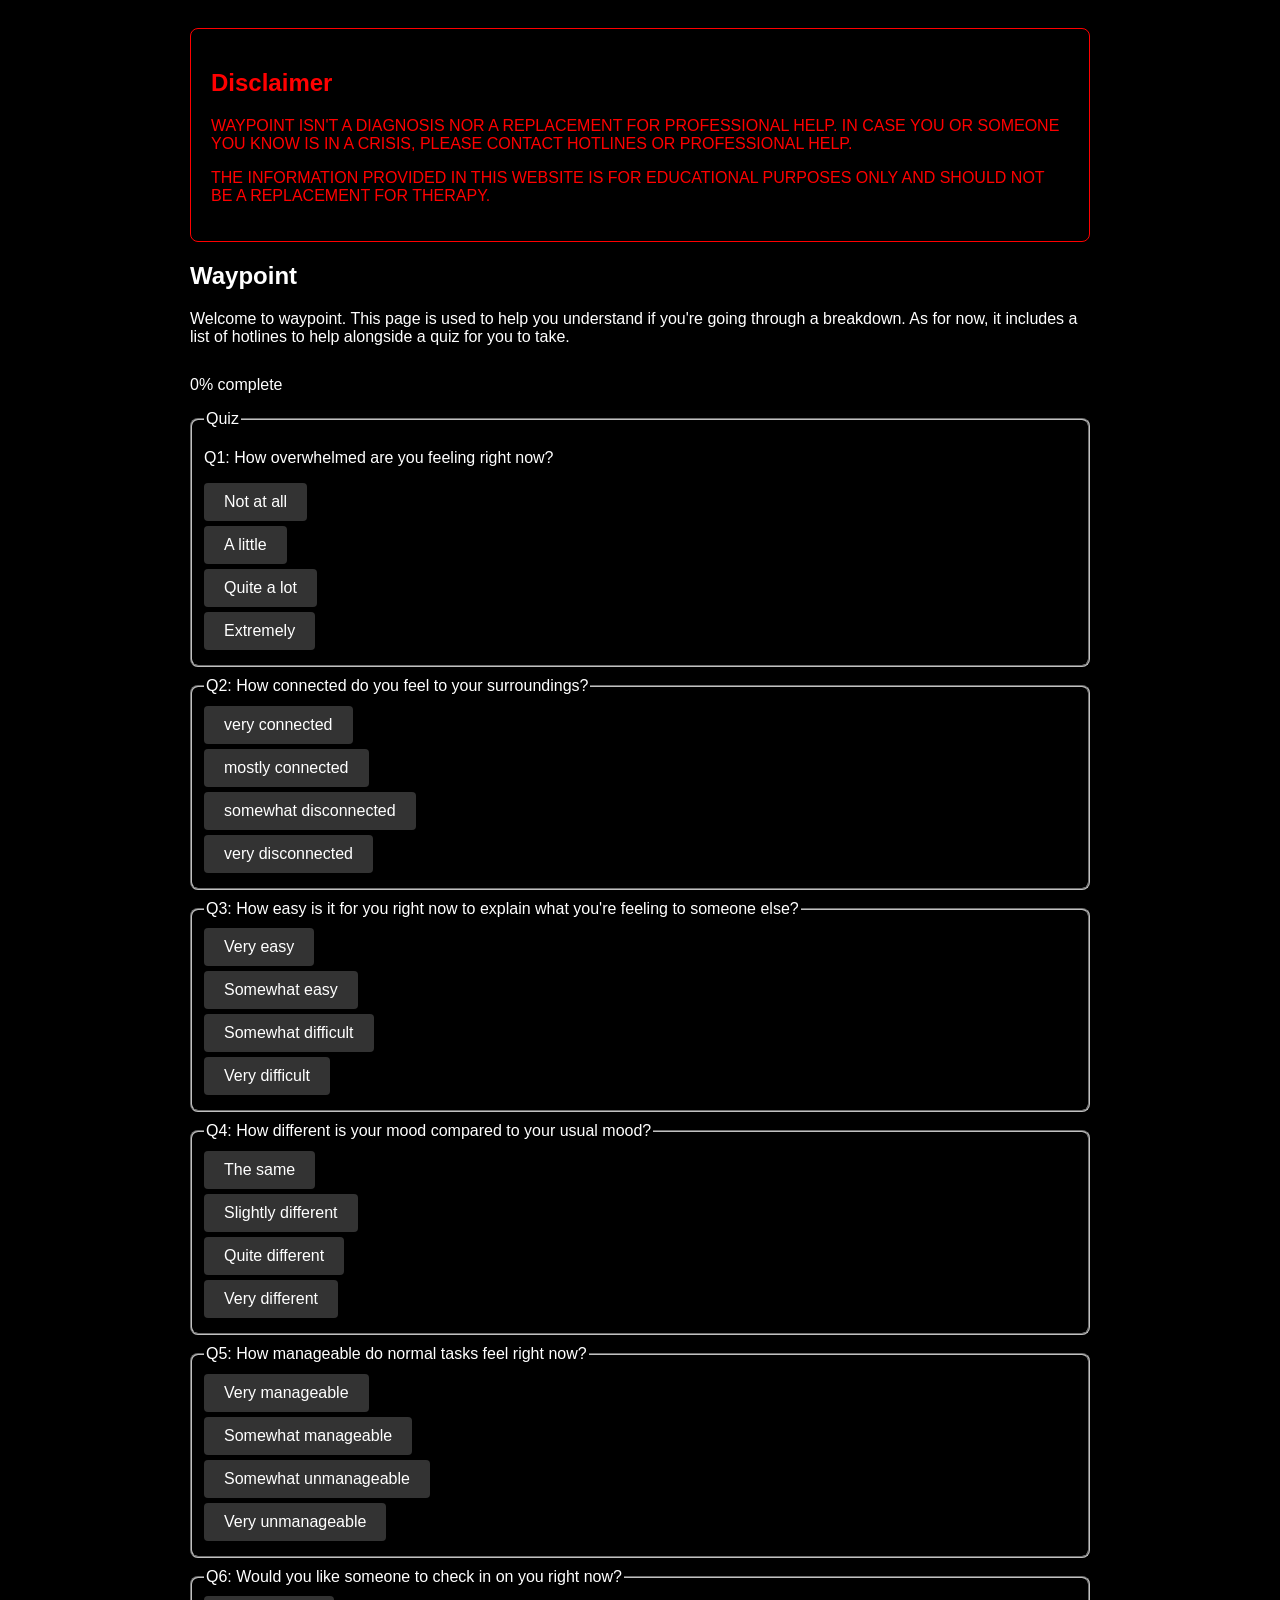
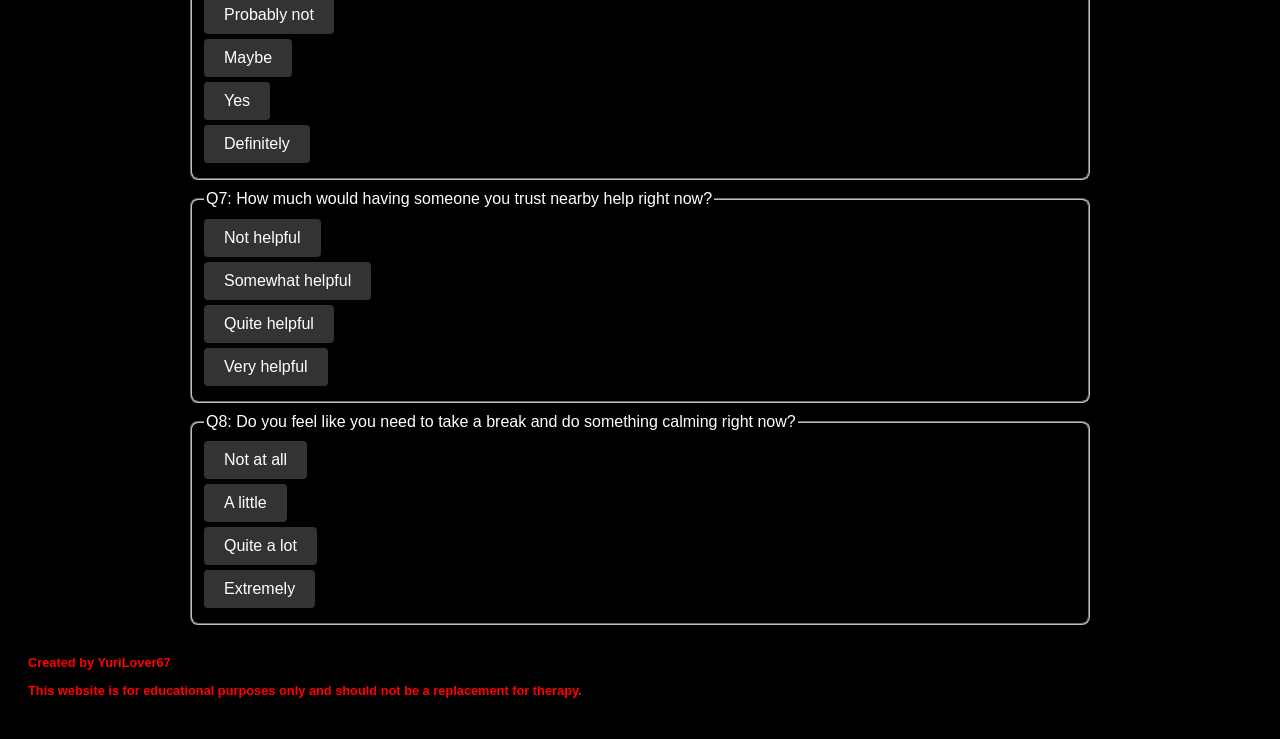
<file: index.html>
<!DOCTYPE html>
<html lang="en">

<head>
    <meta charset="UTF-8">
    <meta http-equiv="X-UA-Compatible" content="IE=edge">
    <meta name="viewport" content="width=device-width, initial-scale=1.0">

    <link href="waypoint.css" rel="stylesheet">

    <title>Waypoint</title>
</head>

<body>

    <div class="container">
        <section class="disclaimer">

        <h1 class="important">Disclaimer</h1>

         <p>
        WAYPOINT ISN'T A DIAGNOSIS NOR A REPLACEMENT FOR PROFESSIONAL HELP.
        IN CASE YOU OR SOMEONE YOU KNOW IS IN A CRISIS, PLEASE CONTACT
        HOTLINES OR PROFESSIONAL HELP.
    </p>

    <p>
        THE INFORMATION PROVIDED IN THIS WEBSITE IS FOR EDUCATIONAL PURPOSES
        ONLY AND SHOULD NOT BE A REPLACEMENT FOR THERAPY.
    </p>
        </section>

        <section class="welcome">
            <h1>Waypoint</h1>

        <p>
            Welcome to waypoint. This page is used to help you understand if you're going through a breakdown.
            As for now, it includes a list of hotlines to help alongside a quiz for you to take.
        </p>
    </section>

    <section class="quiz">
        <p class="progress">0% complete</p>
        <fieldset>
            <legend>Quiz</legend>
            <p>
                Q1:
                How overwhelmed are you feeling right now?
            </p>
            <button>Not at all</button>
            <button>A little</button>
            <button>Quite a lot</button>
            <button>Extremely</button>
        </fieldset>


        <fieldset>
            <legend>
                Q2:
                How connected do you feel to your surroundings?
            </legend>
            <button>very connected</button>
            <button>mostly connected</button>
        <button>somewhat disconnected</button>
        <button>very disconnected</button>
        </fieldset>

        <fieldset>
        <legend>
            Q3:
            How easy is it for you right now to explain what you're feeling to someone else?
        </legend>
        <button>Very easy</button>
        <button>Somewhat easy</button>
        <button>Somewhat difficult</button>
        <button>Very difficult</button>
        </fieldset>

        <fieldset>
            <legend>
                Q4:
                How different is your mood compared to your usual mood?
            </legend>
            <button>The same</button>
            <button>Slightly different</button>
        <button>Quite different</button>
        <button>Very different</button>
        </fieldset>

        <fieldset>
            <legend>
                Q5:
                How manageable do normal tasks feel right now?
            </legend>
            <button>Very manageable</button>
            <button>Somewhat manageable</button>
        <button>Somewhat unmanageable</button>
        <button>Very unmanageable</button>
        </fieldset>
        
        <fieldset>
        <legend>
            Q6:
            Would you like someone to check in on you right now?
        </legend>
        <button>Probably not</button>
        <button>Maybe</button>
        <button>Yes</button>
        <button>Definitely</button>
        </fieldset>      
        
        <fieldset>
            <legend>
                Q7:
                How much would having someone you trust nearby help right now?
            </legend>
            <button>Not helpful</button>
            <button>Somewhat helpful</button>
        <button>Quite helpful</button>
        <button>Very helpful</button>
        </fieldset>

        <fieldset>
            <legend>
                Q8:
                Do you feel like you need to take a break and do something calming right now?
            </legend>
            <button>Not at all</button>
        <button>A little</button>
        <button>Quite a lot</button>
        <button>Extremely</button>
        </fieldset>

            <p id="quiz-done" class="done">Done</p>
    </section>

    <section class="result" id="result">
    <h2 id="result-text"></h2>
    <button id="continue-btn">Continue to resources</button>
</section>

    </div>

<footer>
    <p>Created by YuriLover67</p>
    <p class="important">This website is for educational purposes only and should not be a replacement for therapy.</p>
</footer>
<script src="waypoint.js"></script>
</body>
</html>
</file>
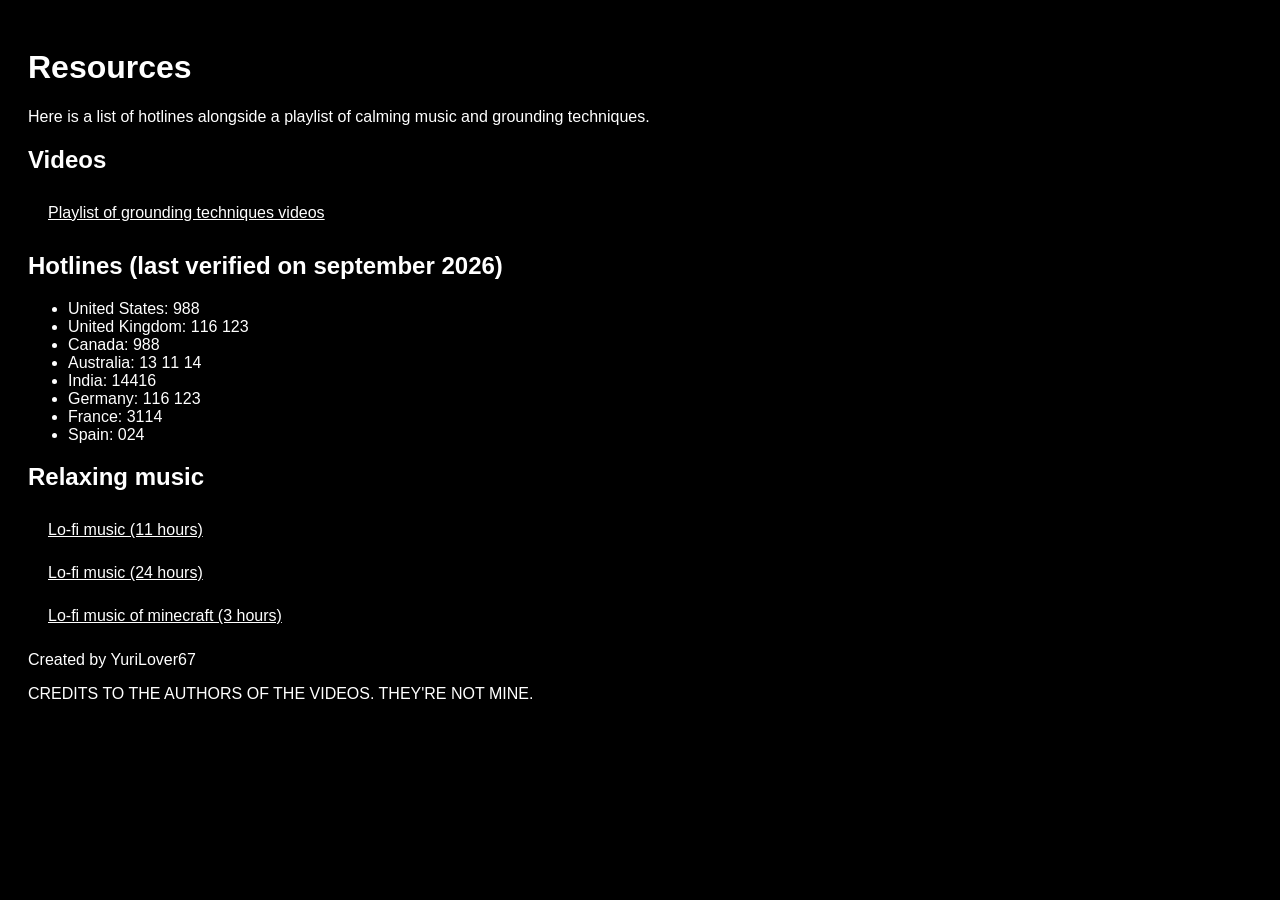
<file: resources.html>
<!DOCTYPE html>
<html lang="en">
    <head>
        <meta charset="UTF-8">
        <meta http-equiv="X-UA-Compatible" content="IE=edge">
        <meta name="viewport" content="width=device-width, initial-scale=1.0">

        <link href="resources.css" rel="stylesheet">

        <title>Resources</title>
    </head>

    <body>
        <h1>Resources</h1>
        <p>
            Here is a list of hotlines alongside a playlist of calming music and grounding techniques.
            </p>
        <h2>Videos</h2>
        <a href="https://www.youtube.com/playlist?list=PLIKRO-maB1kU" target="_blank" rel="noopener noreferrer">Playlist of grounding techniques videos</a>

        <h2>Hotlines (last verified on september 2026)</h2>
        <ul>
            <li>United States: 988</li>
            <li>United Kingdom: 116 123</li>
            <li>Canada: 988</li>
            <li>Australia: 13 11 14</li>
            <li>India: 14416</li>
            <li>Germany: 116 123</li>
            <li>France: 3114</li>
            <li>Spain: 024</li>
        </ul>
    

    <h2>Relaxing music</h2>
    <a href="https://www.youtube.com/live/sF80I-TQiW0?si=fpUXQZYKLaPv2vPw" target="_blank" rel="noopener noreferrer">Lo-fi music (11 hours)</a>
    <a href="https://www.youtube.com/live/rFZHOHl-L8A?si=urwcvUYdkAqNtAlL" target="_blank" rel="noopener noreferrer">Lo-fi music (24 hours)</a>
    <a href="https://youtu.be/vCTRNKPJr40?si=DS2YPkw94ONRf8gv" target="_blank" rel="noopener noreferrer">Lo-fi music of minecraft (3 hours)</a>

    <footer>
        <p>Created by YuriLover67</p>
        <p>CREDITS TO THE AUTHORS OF THE VIDEOS. THEY'RE NOT MINE.</p>
    </footer>
</body>
</html>
</file>
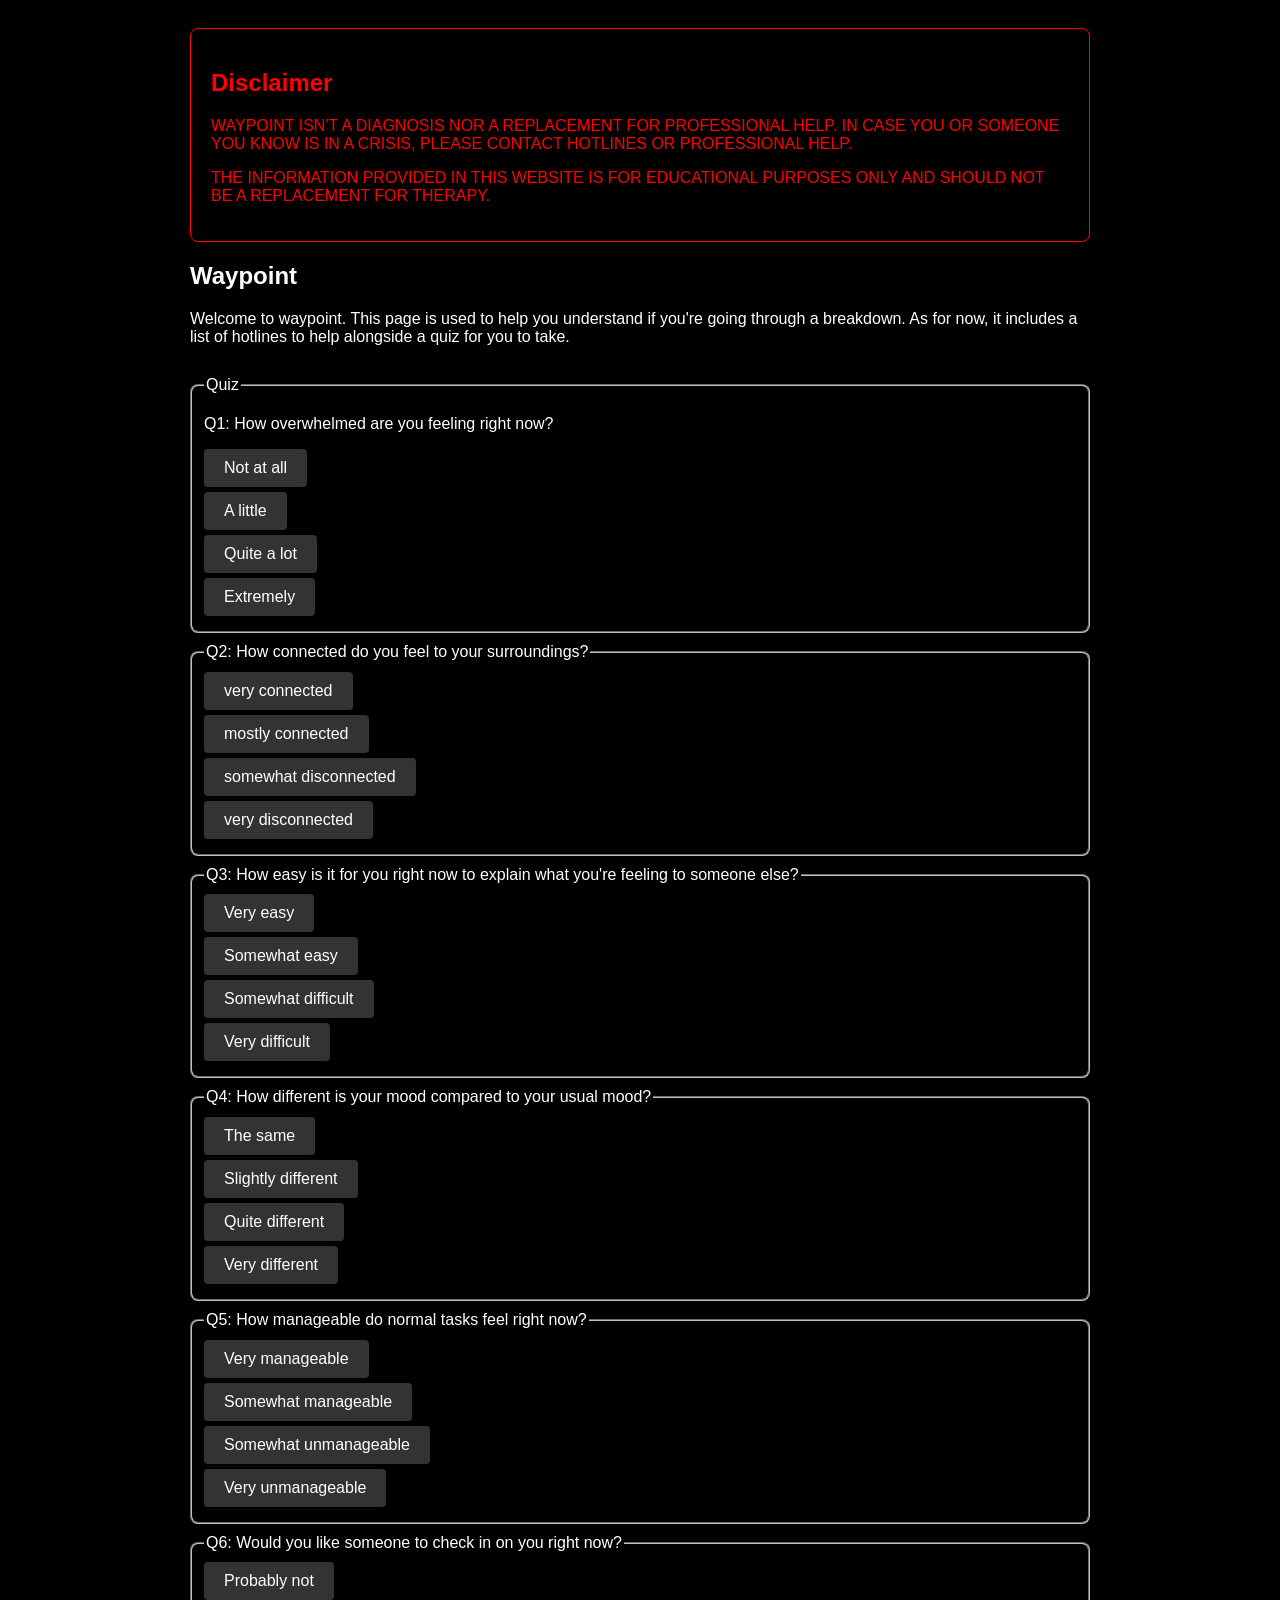
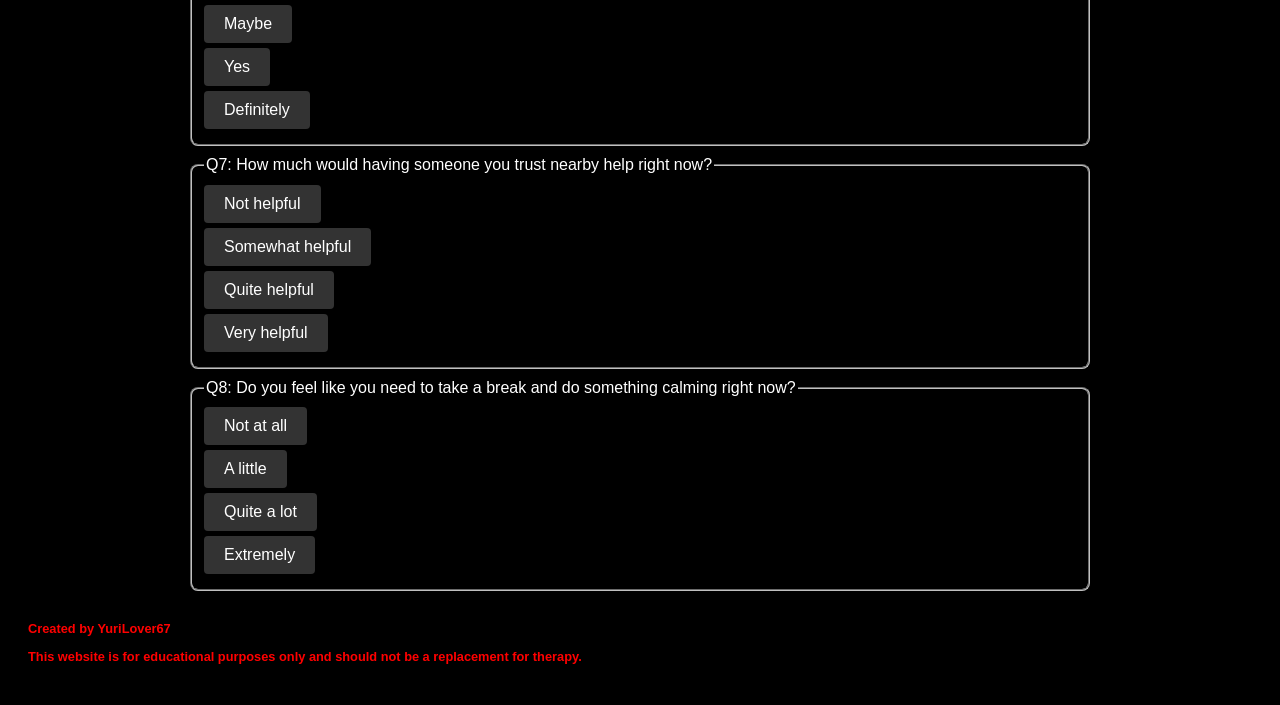
<file: Waypoint.html>
<!DOCTYPE html>
<html lang="en">

<head>
    <meta charset="UTF-8">
    <meta http-equiv="X-UA-Compatible" content="IE=edge">
    <meta name="viewport" content="width=device-width, initial-scale=1.0">

    <link href="waypoint.css" rel="stylesheet">

    <title>Waypoint</title>
</head>

<body>

    <div class="container">
        <section class="disclaimer">

        <h1 class="important">Disclaimer</h1>

         <p>
        WAYPOINT ISN'T A DIAGNOSIS NOR A REPLACEMENT FOR PROFESSIONAL HELP.
        IN CASE YOU OR SOMEONE YOU KNOW IS IN A CRISIS, PLEASE CONTACT
        HOTLINES OR PROFESSIONAL HELP.
    </p>

    <p>
        THE INFORMATION PROVIDED IN THIS WEBSITE IS FOR EDUCATIONAL PURPOSES
        ONLY AND SHOULD NOT BE A REPLACEMENT FOR THERAPY.
    </p>
        </section>

        <section class="welcome">
            <h1>Waypoint</h1>

        <p>
            Welcome to waypoint. This page is used to help you understand if you're going through a breakdown.
            As for now, it includes a list of hotlines to help alongside a quiz for you to take.
        </p>
    </section>

    <section class="quiz">
        <fieldset>
            <legend>Quiz</legend>
            <p>
                Q1:
                How overwhelmed are you feeling right now?
            </p>
            <button>Not at all</button>
            <button>A little</button>
            <button>Quite a lot</button>
            <button>Extremely</button>
        </fieldset>


        <fieldset>
            <legend>
                Q2:
                How connected do you feel to your surroundings?
            </legend>
            <button>very connected</button>
            <button>mostly connected</button>
        <button>somewhat disconnected</button>
        <button>very disconnected</button>
        </fieldset>

        <fieldset>
        <legend>
            Q3:
            How easy is it for you right now to explain what you're feeling to someone else?
        </legend>
        <button>Very easy</button>
        <button>Somewhat easy</button>
        <button>Somewhat difficult</button>
        <button>Very difficult</button>
        </fieldset>

        <fieldset>
            <legend>
                Q4:
                How different is your mood compared to your usual mood?
            </legend>
            <button>The same</button>
            <button>Slightly different</button>
        <button>Quite different</button>
        <button>Very different</button>
        </fieldset>

        <fieldset>
            <legend>
                Q5:
                How manageable do normal tasks feel right now?
            </legend>
            <button>Very manageable</button>
            <button>Somewhat manageable</button>
        <button>Somewhat unmanageable</button>
        <button>Very unmanageable</button>
        </fieldset>
        
        <fieldset>
        <legend>
            Q6:
            Would you like someone to check in on you right now?
        </legend>
        <button>Probably not</button>
        <button>Maybe</button>
        <button>Yes</button>
        <button>Definitely</button>
        </fieldset>      
        
        <fieldset>
            <legend>
                Q7:
                How much would having someone you trust nearby help right now?
            </legend>
            <button>Not helpful</button>
            <button>Somewhat helpful</button>
        <button>Quite helpful</button>
        <button>Very helpful</button>
        </fieldset>

        <fieldset>
            <legend>
                Q8:
                Do you feel like you need to take a break and do something calming right now?
            </legend>
            <button>Not at all</button>
        <button>A little</button>
        <button>Quite a lot</button>
        <button>Extremely</button>
        </fieldset>

            <p id="quiz-done" class="done">Done</p>
    </section>

    </div>

<footer>
    <p>Created by YuriLover67</p>
    <p class="important">This website is for educational purposes only and should not be a replacement for therapy.</p>
</footer>
<script src="waypoint.js"></script>
</body>
</html>
</file>
<file: waypoint.css>
body {
    background: black;
    color: white;
    padding: 20px;
    font-family: nerd-font, sans-serif; 
}

.container {
    max-width: 900px;
    margin: 0 auto;
}

.disclaimer {
    color: red;
    padding: 20px;
    border: 1px solid red;
    border-radius: 8px;
}

.quiz {
    margin-top: 30px;
}

fieldset {
    margin: 10px 0;
    color: white;
    border-radius: 8px;
    font-family: nerd-font, sans-serif;
}

footer {
    margin-top: 30px;
    font-size: 0.8em;
    color: red;
    font-weight: bold;
}

button {
    display: block;
    margin: 5px 0;
    padding: 10px 20px;
    font-size: 1em;
    background-color: #333;
    color: white;
    border: none;
    border-radius: 4px;
    cursor: pointer;
    transition: background-color 0.15s ease;
}

button:hover {
    background-color: #555;
}

#quiz-done {
    color: green;
    font-weight: bold;
    font-size: 1.2em;
    font-family: nerd-font, sans-serif;
}

button.selected {
    background-color: #7a5cff;
    color: white;
}

#quiz-done:hover {
    text-decoration: underline;
}
</file>
<file: resources.css>
body {
    background: black;
    color: white;
    padding: 20px;
    font-family: nerd-font, sans-serif; 
}

a:hover {
    color: pink;
}

a {
    margin: 5px 0;
    padding: 10px 20px;
    font-size: 1em;
    color: white;
    border: none;
    border-radius: 4px;
    cursor: pointer;
    transition: background-color 0.15s ease;
    display: block;
}
</file>
